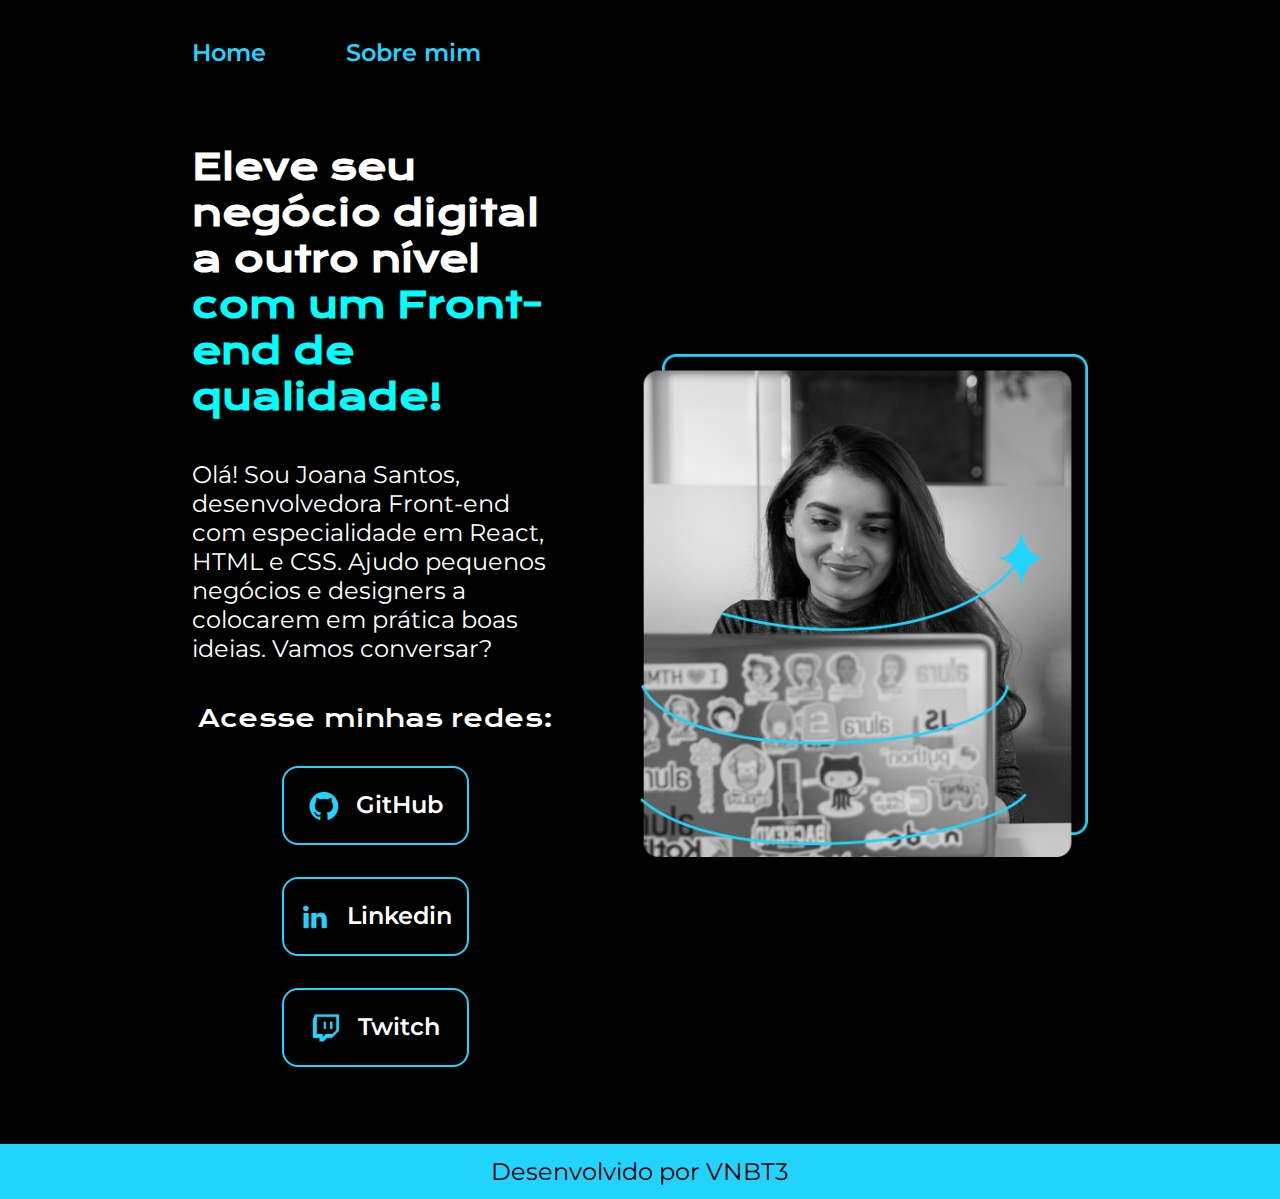
<file: index.html>
<!DOCTYPE html>
<html lang="pt-br">
  <head>
    <meta charset="UTF-8" />
    <meta http-equiv="X-UA-Compatible" content="IE=edge" />
    <meta name="viewport" content="width=device-width, initial-scale=1.0" />
    <title>Treinando junto com a Alura</title>
    <link rel="stylesheet" href="styles/style.css" />
  </head>
  <body>
    <header class="cabecalho">
      <nav class="cabecalho__">
        <a class="cabecalho__links" href="index.html">Home</a>
        <a class="cabecalho__links" href="about.html">Sobre mim</a>
      </nav>
    </header>

    <main class="apresentacao">
      <section class="apresentacao__conteudo">
        <h1 class="apresentacao__conteudo__titulo">
          Eleve seu negócio digital a outro nível
          <strong class="titulo">com um Front-end de qualidade! </strong>
        </h1>
        <p class="apresentacao__conteudo__texto">
          Olá! Sou Joana Santos, desenvolvedora Front-end com especialidade em
          React, HTML e CSS. Ajudo pequenos negócios e designers a colocarem em
          prática boas ideias. Vamos conversar?
        </p>

        <div class="apresentacao__links">
          <h2 class="apresentacao__links__subtitulo">Acesse minhas redes:</h2>

          <a
            class="apresentacao__links__link"
            href="https://instagram.com/rafaballerini"
            ><img src="assets/Logo Github.png" alt="Git" />GitHub</a
          >
          <a
            class="apresentacao__links__link"
            href="https://github.com/guilhermeonrails"
            ><img src="assets/Logo linkedin.png" alt="Linkedin" />Linkedin</a
          >
          <a
            class="apresentacao__links__link"
            href="https://github.com/guilhermeonrails"
            ><img src="assets/Logo Twitch.png" alt="Twitch" />Twitch</a
          >
        </div>
      </section>
      <img
        class="apresentacao__imagem"
        src="assets/Imagem.png"
        alt="Foto da Joana Santos programando"
      />
    </main>

    <footer class="rodape">
      <p class="rodape__texto">Desenvolvido por VNBT3</p>
    </footer>
  </body>
</html>
</file>
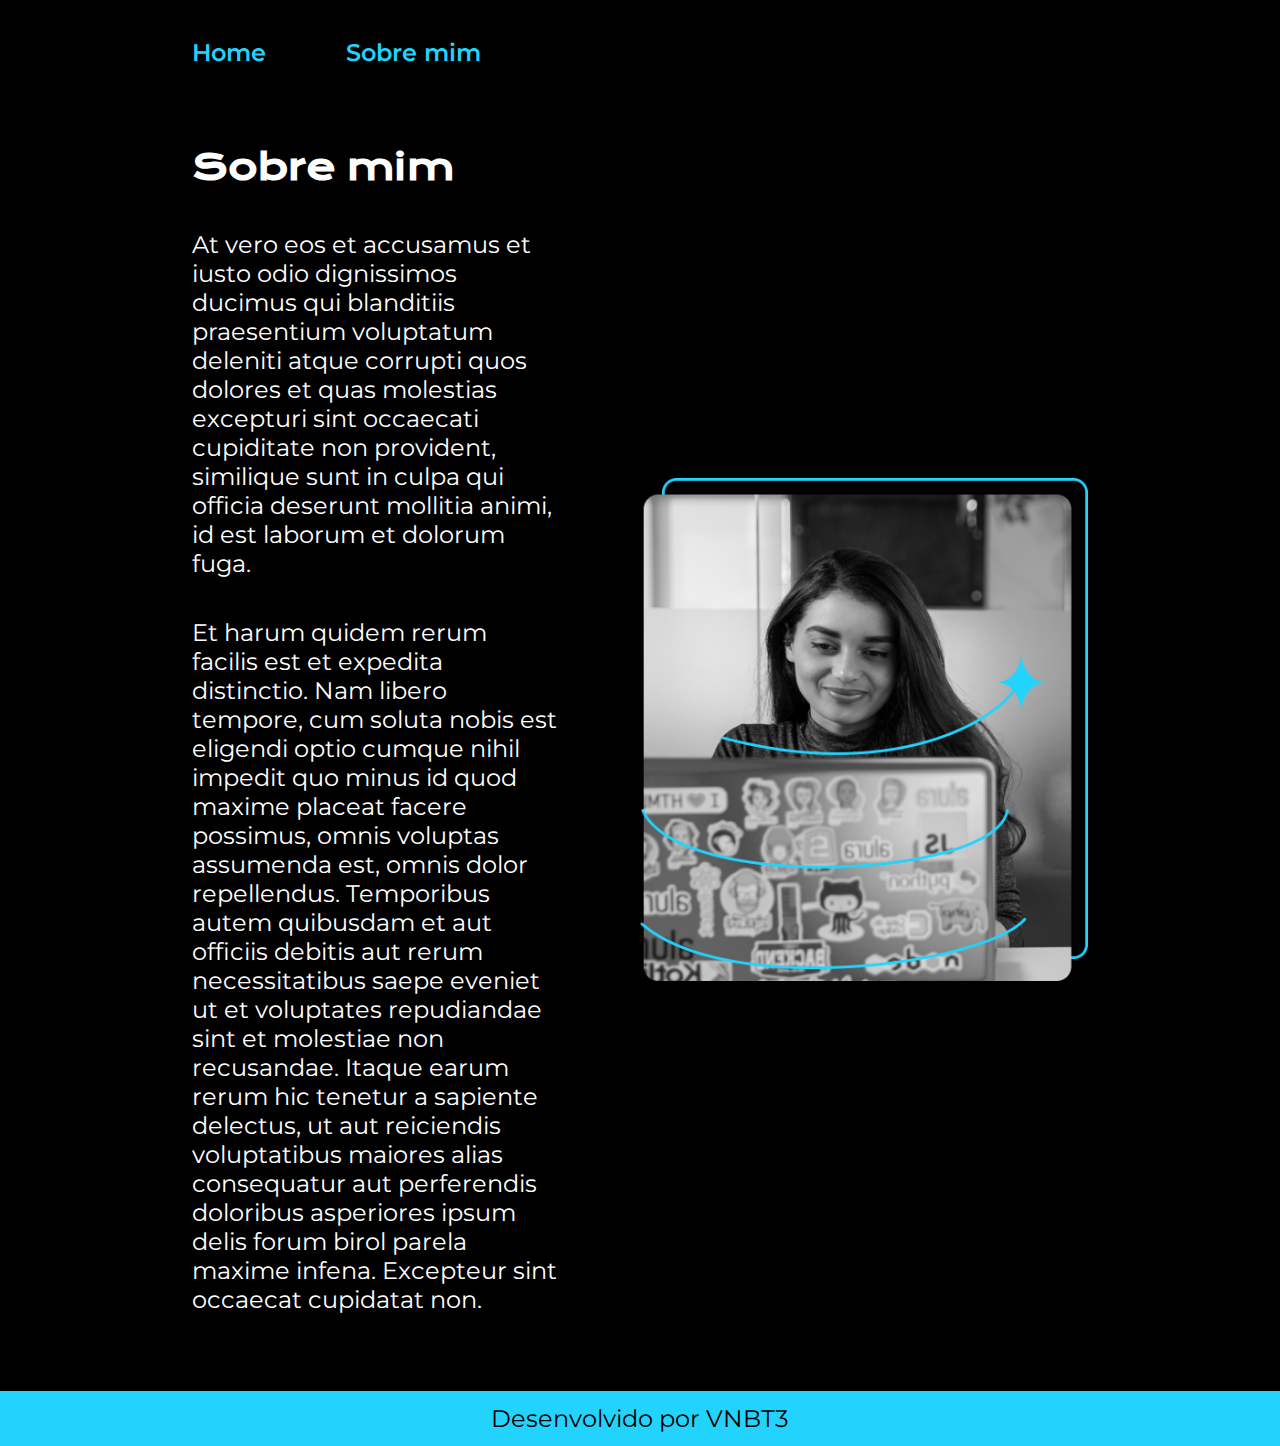
<file: about.html>
<!DOCTYPE html>
<html lang="pt-br">
  <head>
    <meta charset="UTF-8" />
    <meta name="viewport" content="width=device-width, initial-scale=1.0" />
    <title>About me</title>
    <link rel="stylesheet" href="styles/style.css" />
  </head>
  <body>
    <header class="cabecalho">
      <nav class="cabecalho__">
        <a class="cabecalho__links" href="index.html">Home</a>
        <a class="cabecalho__links" href="about.html">Sobre mim</a>
      </nav>
    </header>

    <main class="apresentacao">
      <section class="apresentacao__conteudo">
        <h1 class="apresentacao__conteudo__titulo">Sobre mim</h1>
        <p class="apresentacao__conteudo__texto">
          At vero eos et accusamus et iusto odio dignissimos ducimus qui
          blanditiis praesentium voluptatum deleniti atque corrupti quos dolores
          et quas molestias excepturi sint occaecati cupiditate non provident,
          similique sunt in culpa qui officia deserunt mollitia animi, id est
          laborum et dolorum fuga.
        </p>
        <p class="apresentacao__conteudo__texto">
          Et harum quidem rerum facilis est et expedita distinctio. Nam libero
          tempore, cum soluta nobis est eligendi optio cumque nihil impedit quo
          minus id quod maxime placeat facere possimus, omnis voluptas assumenda
          est, omnis dolor repellendus. Temporibus autem quibusdam et aut
          officiis debitis aut rerum necessitatibus saepe eveniet ut et
          voluptates repudiandae sint et molestiae non recusandae. Itaque earum
          rerum hic tenetur a sapiente delectus, ut aut reiciendis voluptatibus
          maiores alias consequatur aut perferendis doloribus asperiores ipsum
          delis forum birol parela maxime infena. Excepteur sint occaecat
          cupidatat non.
        </p>
      </section>
      <img
        class="apresentacao__imagem"
        src="assets/Imagem.png"
        alt="Foto da Joana Santos programando"
      />
    </main>

    <footer class="rodape">
      <p class="rodape__texto">Desenvolvido por VNBT3</p>
    </footer>
  </body>
</html>
</file>
<file: styles/style.css>
@import url("https://fonts.googleapis.com/css2?family=Krona+One&display=swap");
@import url("https://fonts.googleapis.com/css2?family=Krona+One&family=Montserrat:ital,wght@0,100..900;1,100..900&display=swap");

* {
  margin: 0;
  padding: 0;
}
:root {
  --cor-primaria: #000000;
  --cor-secundaria: #f6f6f6;
  --cor-terciaria: #22d4fd;
  --cor-hover: #272727;
}

.cabecalho {
  padding: 3% 0 0 15%;
}

.cabecalho__ {
  display: flex;
  gap: 80px;
}
.cabecalho__links {
  text-decoration: none;
  color: var(--cor-terciaria);
  font-family: "Montserrat", sans-serif;
  font-weight: 600;
  font-size: 24px;
}

body {
  background-color: var(--cor-primaria);
  box-sizing: border-box;
  color: white;
  /* height: 100vh; */
}

.titulo {
  color: aqua;
}

.apresentacao {
  display: flex;
  align-items: center;
  justify-content: space-between;
  padding: 6% 15%;
  gap: 82px;
}

.apresentacao__conteudo {
  width: 50%; /* largura...w é mais "largo"....h é mais "alto" */
  display: flex;
  flex-direction: column;
  gap: 40px;
}

.apresentacao__conteudo__titulo {
  font-size: 36px;
  font-family: "Krona One", sans-serif;
  font-weight: 0;
  font-style: normal;
}

.apresentacao__conteudo__texto {
  font-size: 24px;
  font-family: "Montserrat", sans-serif;
}
.apresentacao__links {
  display: flex;
  /* justify-content: center; */
  align-items: center;
  flex-direction: column;
  gap: 32px;
}
.apresentacao__links__subtitulo {
  font-family: "Krona One", sans-serif;
  font-weight: 400;
  font-size: 24px;
}

.apresentacao__links__link {
  background-color: var(--cor-primaria);
  border: var(--cor-terciaria) 2px solid;
  color: white;
  width: 50%;
  border-radius: 16px;
  /* height: 50px; */
  font-size: 24px;
  padding: 21.5px 0;
  text-decoration: none;
  font-family: "Montserrat", sans-serif;
  font-weight: 600;

  display: flex;
  align-items: flex-start;
  justify-content: center;
  gap: 16px;
}
:hover.apresentacao__links__link {
  background-color: var(--cor-hover);
}

.rodape {
  padding: 1% 0 1% 0;
  background-color: var(--cor-terciaria);
}

.rodape__texto {
  color: black;
  text-align: center;
  font-family: "Montserrat", sans-serif;
  font-size: 24px;
  font-weight: 400;
}

.apresentacao__imagem {
  width: 50%;
}

@media (max-width: 1200px) {
  .cabecalho {
    padding: 10%;
  }
  .cabecalho__ {
    justify-content: center;
  }
  .apresentacao {
    flex-direction: column-reverse;
    padding: 5%;
  }
  .apresentacao__conteudo {
    width: auto;
  }
}
</file>
